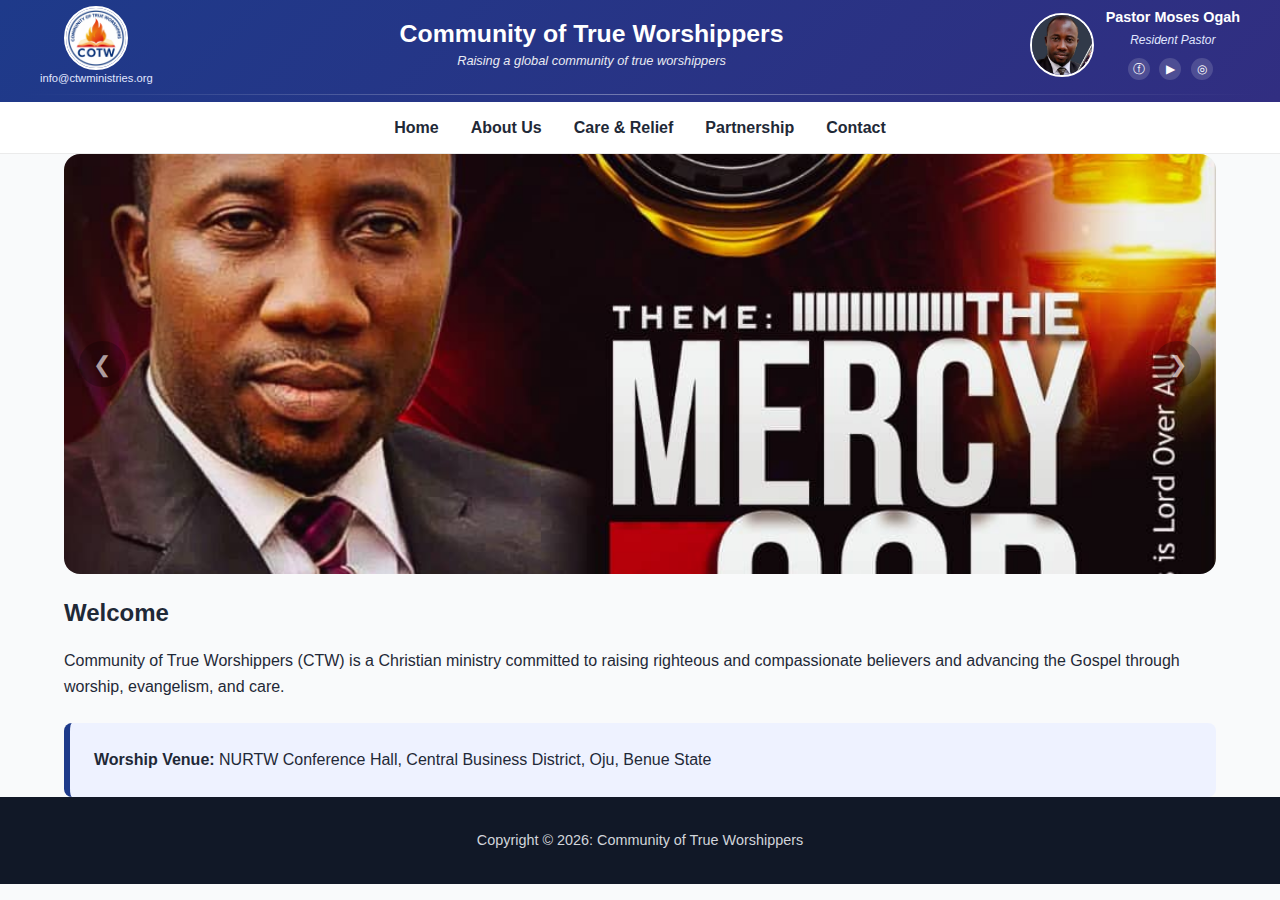
<file: index.html>
<!
/* =========================
   FILE: index.html
   ========================= */ -->

<!DOCTYPE html>
<html lang="en">
<head>
  <meta charset="UTF-8">
  <meta name="viewport" content="width=device-width, initial-scale=1.0">
  <title>Community of True Worshippers</title>
  <link rel="stylesheet" href="css/style.css">
  <script src="js/slider.js" defer></script>


</head>
<body>


<header class="site-header">
  <div class="header-inner">

    <!-- LEFT: Church Logo -->
    <div class="header-logo">
      <img src="images/logo.jpg" alt="Community of True Worshippers Logo">
      <a href="mailto:info@ctwministry.org" class="email">
        info@ctwministries.org
      </a>
    </div>

    <!-- CENTER: Church Name -->
    <div class="header-center">
      <h1>Community of True Worshippers</h1>
      <p>Raising a global community of true worshippers</p>
    </div>

    <!-- RIGHT: Pastor Profile -->
    <div class="header-pastor">
      <img src="images/pastor-placeholder.jpg" alt="Pastor Moses Ogah">

      <div class="pastor-info">
        <h3>Pastor Moses Ogah</h3>
        <span>Resident Pastor</span>

        <div class="social-icons">
          <a href="https://www.facebook.com/profile.php?id=100089446770099" aria-label="Facebook">ⓕ</a>
          <a href="#" aria-label="YouTube">▶</a>
          <a href="#" aria-label="Instagram">◎</a>
        </div>
      </div>
    </div>

  </div>

  <div class="header-divider"></div>
</header>



<nav class="main-nav">
  <ul>
    <li><a href="index.html">Home</a></li>
    <li><a href="about.html">About Us</a></li>
    <li><a href="care-relief.html">Care & Relief</a></li>
    <li><a href="partnership.html">Partnership</a></li>
    <li><a href="contact.html">Contact</a></li>
  </ul>
</nav>


<section>
  <div class="slider-container">
    <div class="slider" id="homeSlider">

      <div class="slide">
        <img src="images/slide1.jpg" loading="lazy" alt="No image">
        <div class="slide-caption">Sunday Worship Service</div>
      </div>

      <div class="slide">
        <img src="images/slide2.jpg" loading="lazy" alt="No image">
        <div class="slide-caption">Community Outreach</div>
      </div>

      <div class="slide">
        <div class="play-overlay" aria-label="Play video">▶</div>
        <video src="images/impact2.mp4" controls muted playsinline preload="none"></video>
        <div class="slide-caption">Prayer & Intercession</div>
      </div>


      <div class="slide">
        <img src="images/slide3.jpg" loading="lazy" alt="No image">
        <div class="slide-caption">An alter call during crusade</div>
      </div>

      <div class="slide">
        <img src="images/slide5.jpg" loading="lazy" alt="No image">
        <div class="slide-caption">Cross section during an outreach</div>
      </div>

    </div>

    <button class="slider-btn prev" onclick="moveSlide(-1)">❮</button>
    <button class="slider-btn next" onclick="moveSlide(1)">❯</button>
  </div>
</section>

<section>
  <h2>Welcome</h2>
  <p>
    Community of True Worshippers (CTW) is a Christian ministry committed to raising righteous and compassionate believers and advancing the Gospel through worship, evangelism, and care.
  </p>

  <div class="highlight">
    <strong>Worship Venue:</strong> NURTW Conference Hall, Central Business District, Oju, Benue State
  </div>
</section>

<footer>
  <!-- Footer text -->
  <div class="footer-text">
    Copyright © 2026: Community of True Worshippers
  </div>

  <!-- Social icons for mobile only -->
  <div class="social-icons-footer">
    <a href="https://www.facebook.com/profile.php?id=100089446770099" aria-label="Facebook">ⓕ</a>
    <a href="#" aria-label="YouTube">▶</a>
    <a href="#" aria-label="Instagram">◎</a>
  </div>
</footer>

</body>
</html>
</file>
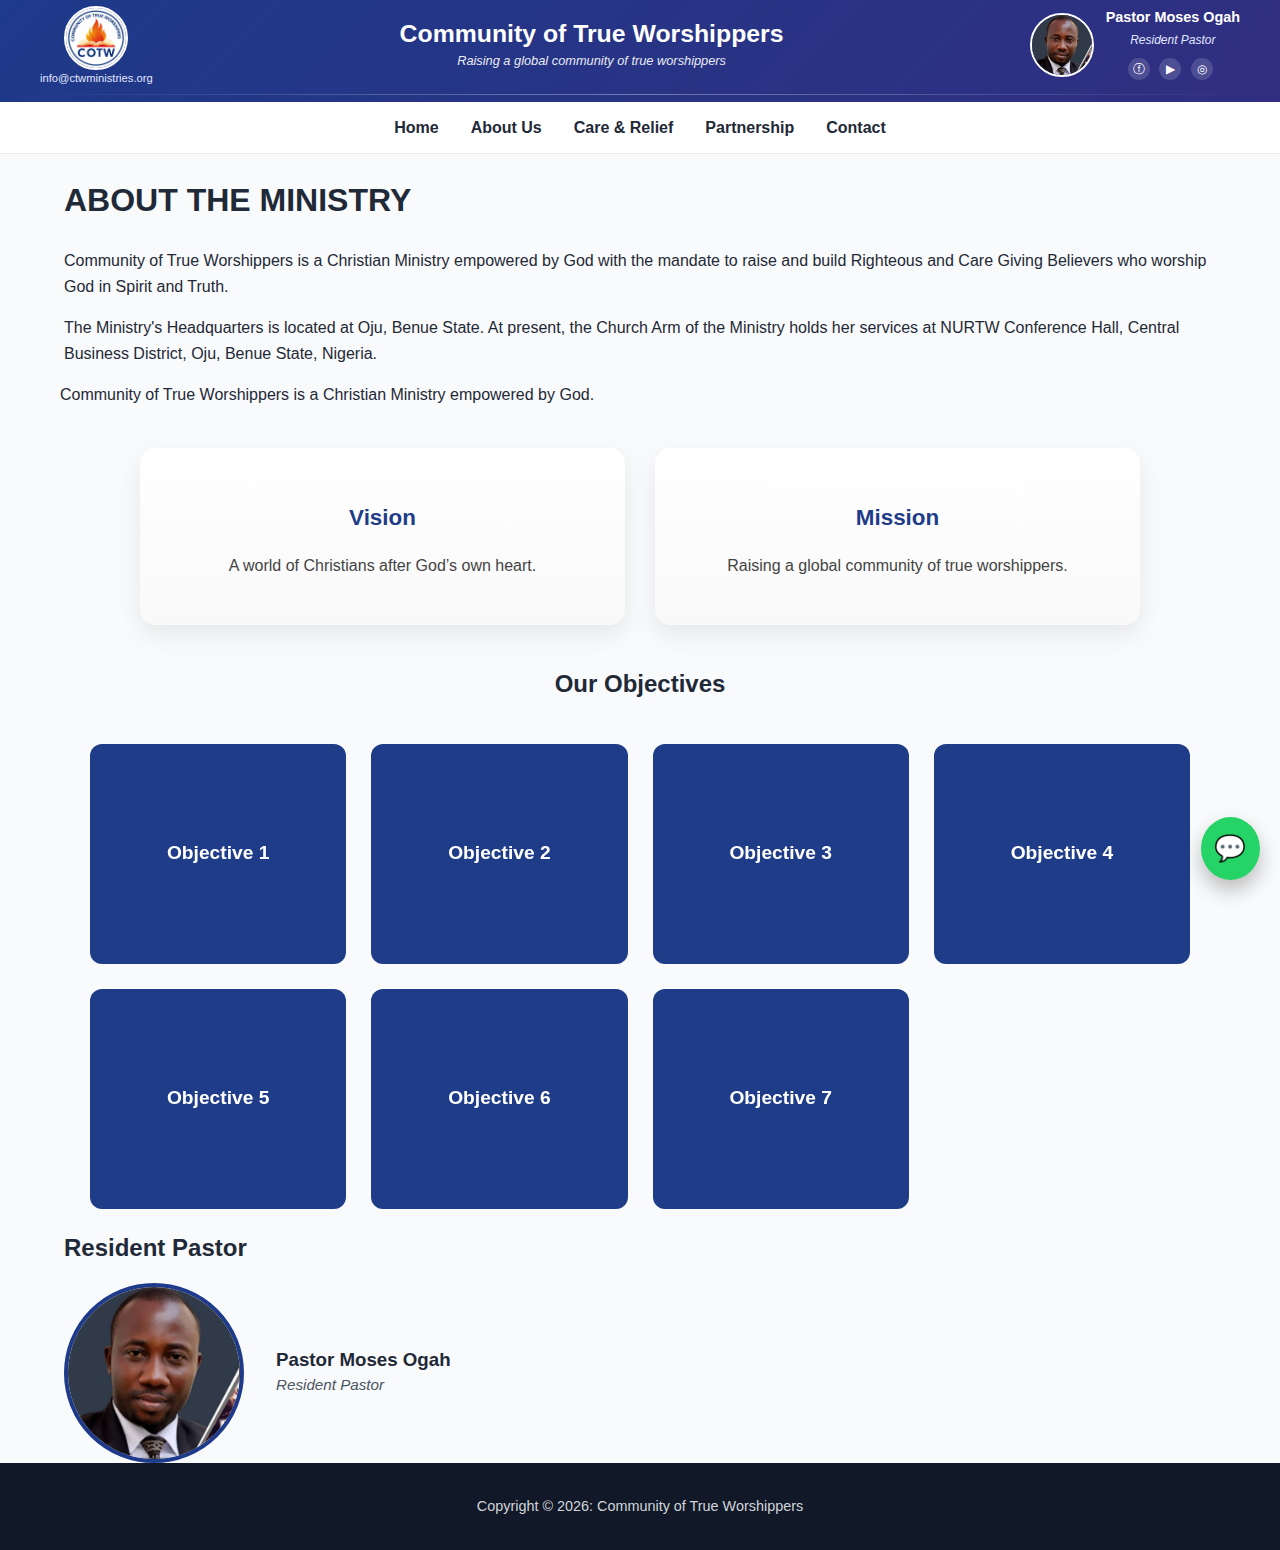
<file: about.html>
<!
/* =========================
   FILE: about.html
   ========================= */
-->

<!DOCTYPE html>
<html lang="en">
<head>
  <meta charset="UTF-8">
  <meta name="viewport" content="width=device-width, initial-scale=1.0">
  <title>Community of True Worshippers</title>
  <link rel="stylesheet" href="css/style.css">
  <script src="js/slider.js" defer></script>


</head>
<body>

<header class="site-header">
  <div class="header-inner">

    <!-- LEFT: Church Logo -->
    <div class="header-logo">
      <img src="images/logo.jpg" alt="Community of True Worshippers Logo">
      <a href="mailto:info@ctwministry.org" class="email">
        info@ctwministries.org
      </a>
    </div>

    <!-- CENTER: Church Name -->
    <div class="header-center">
      <h1>Community of True Worshippers</h1>
      <p>Raising a global community of true worshippers</p>
    </div>

    <!-- RIGHT: Pastor Profile -->
    <div class="header-pastor">
      <img src="images/pastor-placeholder.jpg" alt="Pastor Moses Ogah">

      <div class="pastor-info">
        <h3>Pastor Moses Ogah</h3>
        <span>Resident Pastor</span>

        <div class="social-icons">
          <a href="https://www.facebook.com/profile.php?id=100089446770099" aria-label="Facebook">ⓕ</a>
          <a href="#" aria-label="YouTube">▶</a>
          <a href="#" aria-label="Instagram">◎</a>
        </div>
      </div>
    </div>

  </div>

  <div class="header-divider"></div>
</header>




<nav class="main-nav">
  <ul>
    <li><a href="index.html">Home</a></li>
    <li><a href="about.html">About Us</a></li>
    <li><a href="care-relief.html">Care & Relief</a></li>
    <li><a href="partnership.html">Partnership</a></li>
    <li><a href="contact.html">Contact</a></li>
  </ul>
</nav>


<section class="page-intro">
  <h1>ABOUT THE MINISTRY</h1>

  <p>
    Community of True Worshippers is a Christian Ministry empowered by God with the mandate
    to raise and build Righteous and Care Giving Believers who worship God in Spirit and Truth.
  </p>

  <p>
    The Ministry's Headquarters is located at Oju, Benue State. At present, the Church Arm of
    the Ministry holds her services at NURTW Conference Hall, Central Business District, Oju,
    Benue State, Nigeria.
  </p>
</section>

  <!-- Main content -->
  <section class="main-content">
    <p>
      Community of True Worshippers is a Christian Ministry empowered by God.
    </p>

    <div class="card-grid">
      <div class="card">
        <h3>Vision</h3>
        <p>A world of Christians after God’s own heart.</p>
      </div>
      <div class="card">
        <h3>Mission</h3>
        <p>Raising a global community of true worshippers.</p>
      </div>
    </div>
  </section>

<section class="objectives-section">
  <h2>Our Objectives</h2>

  <div class="flip-card-grid">

    <div class="flip-card">
      <div class="flip-card-inner">
        <div class="flip-card-front">
          <h3>Objective 1</h3>
        </div>
        <div class="flip-card-back">
          <p>Raising a community of true worshippers of God's design and delight.</p>
        </div>
      </div>
    </div>

    <div class="flip-card">
      <div class="flip-card-inner">
        <div class="flip-card-front">
          <h3>Objective 2</h3>
        </div>
        <div class="flip-card-back">
          <p>Giving attention to consistent and regular praying for the establishment and advancement of the government and kingdom of God.</p>
        </div>
      </div>
    </div>

    <div class="flip-card">
      <div class="flip-card-inner">
        <div class="flip-card-front">
          <h3>Objective 3</h3>
        </div>
        <div class="flip-card-back">
          <p>Building a body of believers via the instrument of undiluted teaching and preaching of God's word.</p>
        </div>
      </div>
    </div>

    <div class="flip-card">
      <div class="flip-card-inner">
        <div class="flip-card-front">
          <h3>Objective 4</h3>
        </div>
        <div class="flip-card-back">
          <p>Engaging in passionate evangelism aimed at rescuing the lost souls into the kingdom of God.</p>
        </div>
      </div>
    </div>

    <div class="flip-card">
      <div class="flip-card-inner">
        <div class="flip-card-front">
          <h3>Objective 5</h3>
        </div>
        <div class="flip-card-back">
          <p>Engaging in sacrificial and voracious giving aimed at meeting needs of believers in the body of Christ.</p>
        </div>
      </div>
    </div>

    <div class="flip-card">
      <div class="flip-card-inner">
        <div class="flip-card-front">
          <h3>Objective 6</h3>
        </div>
        <div class="flip-card-back">
          <p>Burning incense of worship and praise to God in spirit-led songs.</p>
        </div>
      </div>
    </div>

    <div class="flip-card">
      <div class="flip-card-inner">
        <div class="flip-card-front">
          <h3>Objective 7</h3>
        </div>
        <div class="flip-card-back">
          <p>Loving and showing love to all as Jesus Christ loves the Church.</p>
        </div>
      </div>
    </div>

  </div>
</section>


  <section>
    <h2>Resident Pastor</h2>
    <div class="profile">
      <img src="images/pastor-placeholder.jpg">
      <div>
        <h3>Pastor Moses Ogah</h3>
        <p>Resident Pastor</p>
      </div>
    </div>
  </section>

<footer>
  <!-- Footer text -->
  <div class="footer-text">
    Copyright © 2026: Community of True Worshippers
  </div>

  <!-- Social icons for mobile only -->
  <div class="social-icons-footer">
    <a href="https://www.facebook.com/profile.php?id=100089446770099" aria-label="Facebook">ⓕ</a>
    <a href="#" aria-label="YouTube">▶</a>
    <a href="#" aria-label="Instagram">◎</a>
  </div>
</footer>

<!-- WhatsApp floating button -->
<a href="https://wa.me/2347066908081" class="whatsapp-float">💬</a>

  <script>
    fetch('header.html')
      .then(response => response.text())
      .then(data => {
        document.getElementById('site-header').innerHTML = data;
      });
  </script>

</body>
</html>
</file>
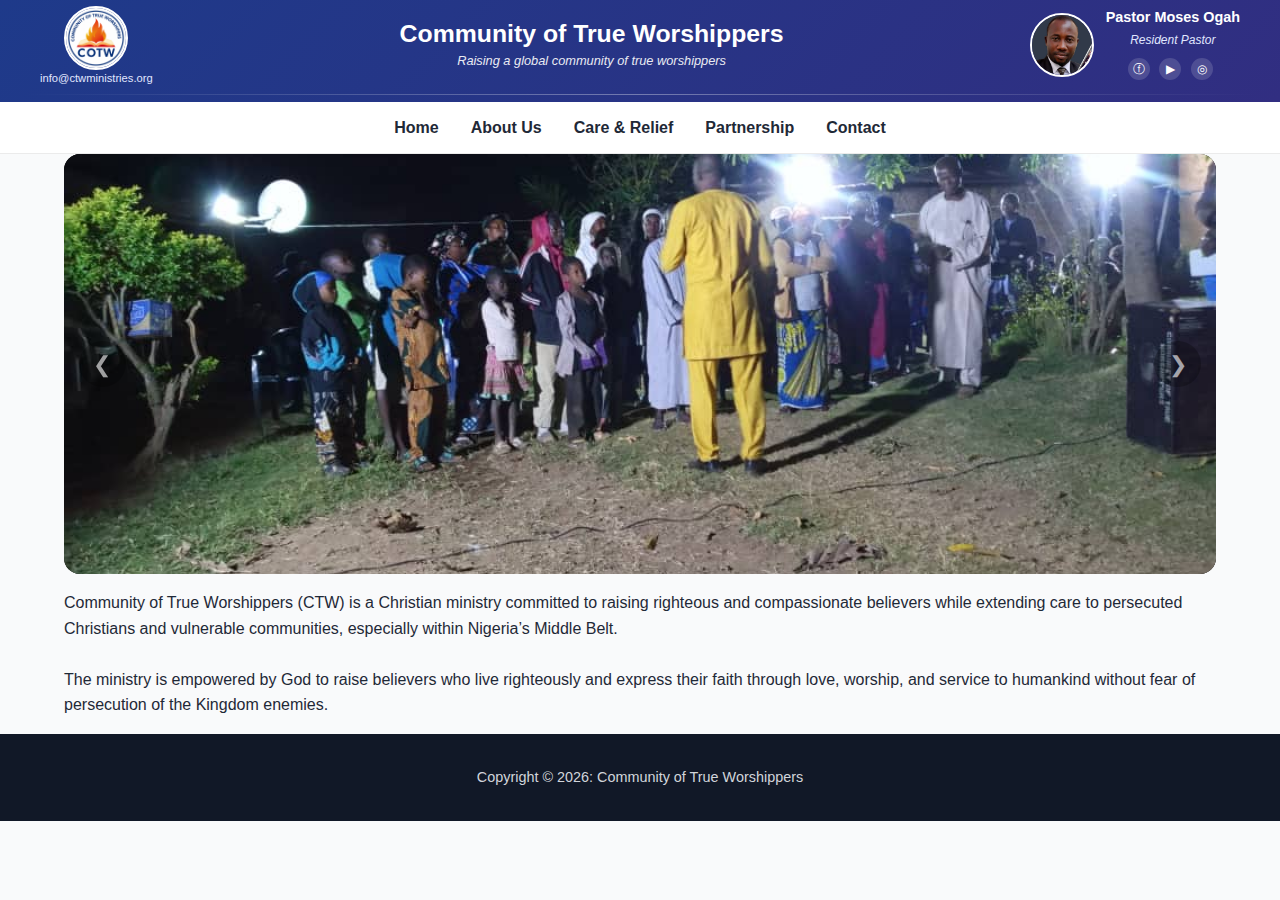
<file: care-relief.html>
<!
/* =========================
   FILE: care-relief.html
   ========================= */ -->

<!DOCTYPE html>
<html lang="en">
<head>
  <meta charset="UTF-8">
  <meta name="viewport" content="width=device-width, initial-scale=1.0">
  <title>Care & Relief | CTW</title>
  <link rel="stylesheet" href="css/style.css">
    <script src="js/slider.js" defer></script>

</head>
<body>


<header class="site-header">
  <div class="header-inner">

    <!-- LEFT: Church Logo -->
    <div class="header-logo">
      <img src="images/logo.jpg" alt="Community of True Worshippers Logo">
      <a href="mailto:info@ctwministry.org" class="email">
        info@ctwministries.org
      </a>
    </div>

    <!-- CENTER: Church Name -->
    <div class="header-center">
      <h1>Community of True Worshippers</h1>
      <p>Raising a global community of true worshippers</p>
    </div>

    <!-- RIGHT: Pastor Profile -->
    <div class="header-pastor">
      <img src="images/pastor-placeholder.jpg" alt="Pastor Moses Ogah">

      <div class="pastor-info">
        <h3>Pastor Moses Ogah</h3>
        <span>Resident Pastor</span>

        <div class="social-icons">
          <a href="https://www.facebook.com/profile.php?id=100089446770099" aria-label="Facebook">ⓕ</a>
          <a href="#" aria-label="YouTube">▶</a>
          <a href="#" aria-label="Instagram">◎</a>
        </div>
      </div>
    </div>

  </div>

  <div class="header-divider"></div>
</header>




<nav class="main-nav">
  <ul>
    <li><a href="index.html">Home</a></li>
    <li><a href="about.html">About Us</a></li>
    <li><a href="care-relief.html">Care & Relief</a></li>
    <li><a href="partnership.html">Partnership</a></li>
    <li><a href="contact.html">Contact</a></li>
  </ul>
</nav>


<section>
  <div class="slider-container">
    <div class="slider" id="impactSlider">

      <div class="slide">
        <img src="images/impact1.jpg" loading="lazy" alt="No image">
        <div class="slide-caption">IDP Support & Relief Distribution</div>
      </div>

      <div class="slide">
        <div class="play-overlay" aria-label="Play video">▶</div>
        <video src="images/impact2.mp4" controls muted playsinline preload="none"></video>
        <div class="slide-caption">Community Outreach Program</div>
      </div>

      <div class="slide">
        <img src="images/impact3.jpg" loading="lazy" alt="No image">
        <div class="slide-caption">Support for Persecuted Christians</div>
      </div>

    </div>

    <button class="slider-btn prev" onclick="moveImpact(-1)">❮</button>
    <button class="slider-btn next" onclick="moveImpact(1)">❯</button>
  </div>
</section>

<section>
  <p>
    Community of True Worshippers (CTW) is a Christian ministry committed to raising righteous and compassionate believers while extending care to persecuted Christians and vulnerable communities, especially within Nigeria’s Middle Belt.<br><br>
    The ministry is empowered by God to raise believers who live righteously and express their faith through love, worship, and service to humankind without fear of persecution of the Kingdom enemies.
  </p>
</section>

<footer>
  <!-- Footer text -->
  <div class="footer-text">
    Copyright © 2026: Community of True Worshippers
  </div>

  <!-- Social icons for mobile only -->
  <div class="social-icons-footer">
    <a href="https://www.facebook.com/profile.php?id=100089446770099" aria-label="Facebook">ⓕ</a>
    <a href="#" aria-label="YouTube">▶</a>
    <a href="#" aria-label="Instagram">◎</a>
  </div>
</footer>

</body>
</html>
</file>
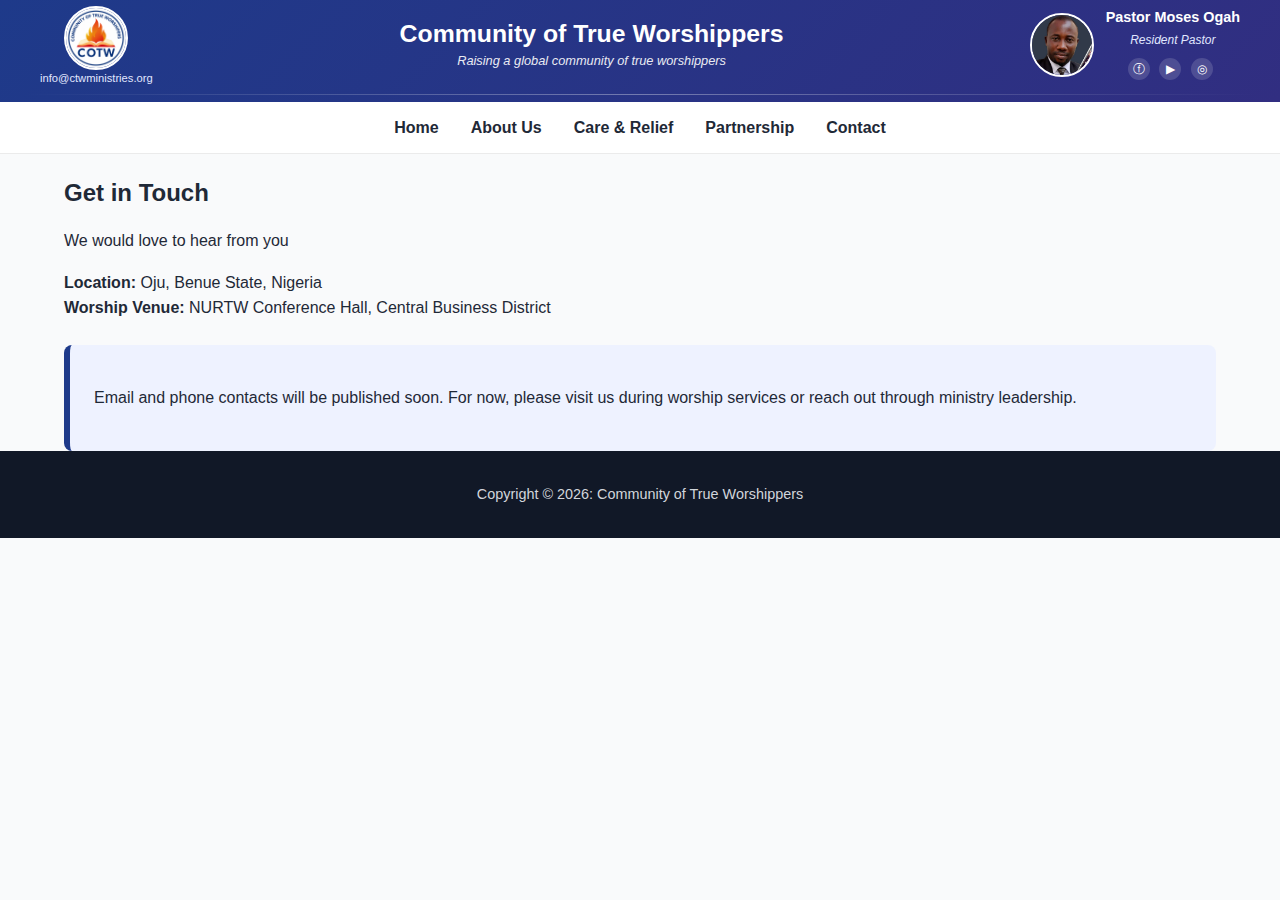
<file: contact.html>
<!--
=========================
FILE: contact.html
=========================
-->


<!DOCTYPE html>
<html lang="en">
<head>
  <meta charset="UTF-8" />
  <meta name="viewport" content="width=device-width, initial-scale=1.0" />
  <title>Contact Us | CTW</title>
  <link rel="stylesheet" href="css/style.css" />
  <script src="js/slider.js" defer></script>


</head>
<body>

<header class="site-header">
  <div class="header-inner">

    <!-- LEFT: Church Logo -->
    <div class="header-logo">
      <img src="images/logo.jpg" alt="Community of True Worshippers Logo">
      <a href="mailto:info@ctwministry.org" class="email">
        info@ctwministries.org
      </a>
    </div>

    <!-- CENTER: Church Name -->
    <div class="header-center">
      <h1>Community of True Worshippers</h1>
      <p>Raising a global community of true worshippers</p>
    </div>

    <!-- RIGHT: Pastor Profile -->
    <div class="header-pastor">
      <img src="images/pastor-placeholder.jpg" alt="Pastor Moses Ogah">

      <div class="pastor-info">
        <h3>Pastor Moses Ogah</h3>
        <span>Resident Pastor</span>

        <div class="social-icons">
          <a href="https://www.facebook.com/profile.php?id=100089446770099" aria-label="Facebook">ⓕ</a>
          <a href="#" aria-label="YouTube">▶</a>
          <a href="#" aria-label="Instagram">◎</a>
        </div>
      </div>
    </div>

  </div>

  <div class="header-divider"></div>
</header>



<nav class="main-nav">
  <ul>
    <li><a href="index.html">Home</a></li>
    <li><a href="about.html">About Us</a></li>
    <li><a href="care-relief.html">Care & Relief</a></li>
    <li><a href="partnership.html">Partnership</a></li>
    <li><a href="contact.html">Contact</a></li>
  </ul>
</nav>


<section>
  <h2>Get in Touch</h2>
  <p>We would love to hear from you</p>
  <p>
    <strong>Location:</strong> Oju, Benue State, Nigeria <br />
    <strong>Worship Venue:</strong> NURTW Conference Hall, Central Business District
  </p>

  <div class="highlight">
    <p>
      Email and phone contacts will be published soon. For now, please visit us during worship services or reach out through ministry leadership.
    </p>
  </div>
</section>

<footer>
  <!-- Footer text -->
  <div class="footer-text">
    Copyright © 2026: Community of True Worshippers
  </div>

  <!-- Social icons for mobile only -->
  <div class="social-icons-footer">
    <a href="https://www.facebook.com/profile.php?id=100089446770099" aria-label="Facebook">ⓕ</a>
    <a href="#" aria-label="YouTube">▶</a>
    <a href="#" aria-label="Instagram">◎</a>
  </div>
</footer>

</body>
</html>
</file>
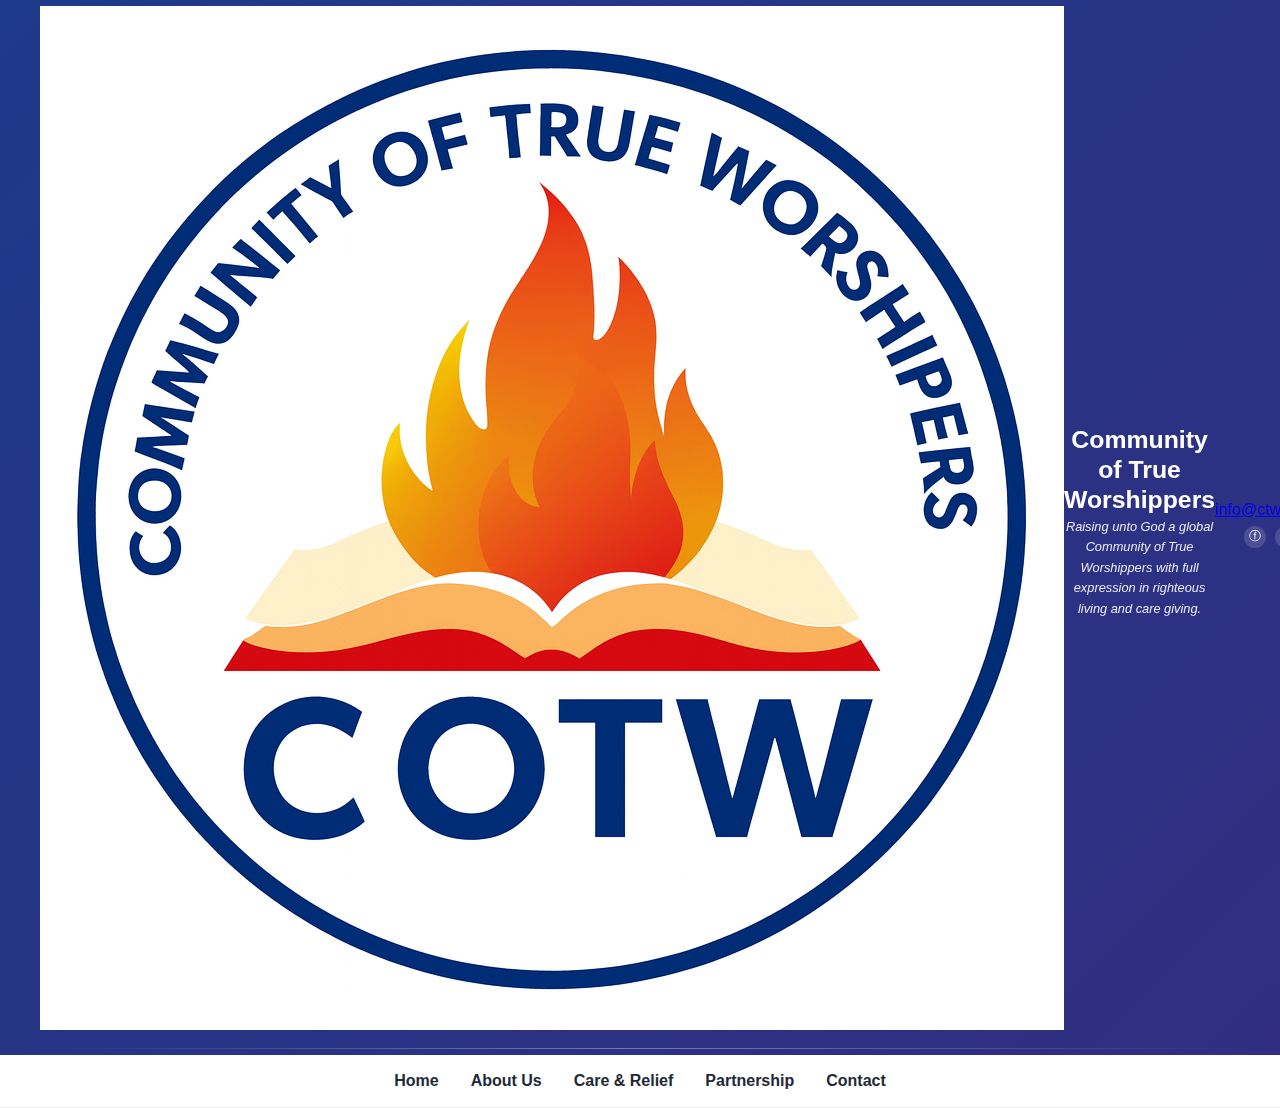
<file: header.html>
<!DOCTYPE html>
<html lang="en">
<head>
  <meta charset="UTF-8">
  <meta name="viewport" content="width=device-width, initial-scale=1.0">
  <title>Community of True Worshippers</title>
  <link rel="stylesheet" href="css/style.css">
  <script src="js/slider.js" defer></script>



</head>

<body>

<!-- Header and Navigation -->
<div id="site-header">

<header class="site-header">
  <div class="header-inner">

    <!-- Logo (Left) -->
    <div class="header-logo-profile">
      <img src="images/logo.jpg" alt="Community of True Worshippers Logo">
    </div>

    <!-- Center: Name + Mission -->
    <div class="header-center">
      <h1>Community of True Worshippers</h1>
      <p>
        Raising unto God a global Community of True Worshippers with full expression
        in righteous living and care giving.
      </p>
    </div>

    <!-- Right: Email + Socials -->
    <div class="header-contact">
      <a href="mailto:info@ctwministry.org" class="email">
        info@ctwministry.org
      </a>

      <div class="social-icons">
        <a href="#" aria-label="Facebook">ⓕ</a>
        <a href="#" aria-label="YouTube">▶</a>
        <a href="#" aria-label="Instagram">◎</a>
      </div>
    </div>

  </div>

  <!-- Subtle divider -->
  <div class="header-divider"></div>
</header>


<nav class="main-nav">
  <ul>
    <li><a href="index.html">Home</a></li>
    <li><a href="about.html">About Us</a></li>
    <li><a href="care-relief.html">Care & Relief</a></li>
    <li><a href="partnership.html">Partnership</a></li>
    <li><a href="contact.html">Contact</a></li>
  </ul>
</nav>

</body>
</html>
</file>
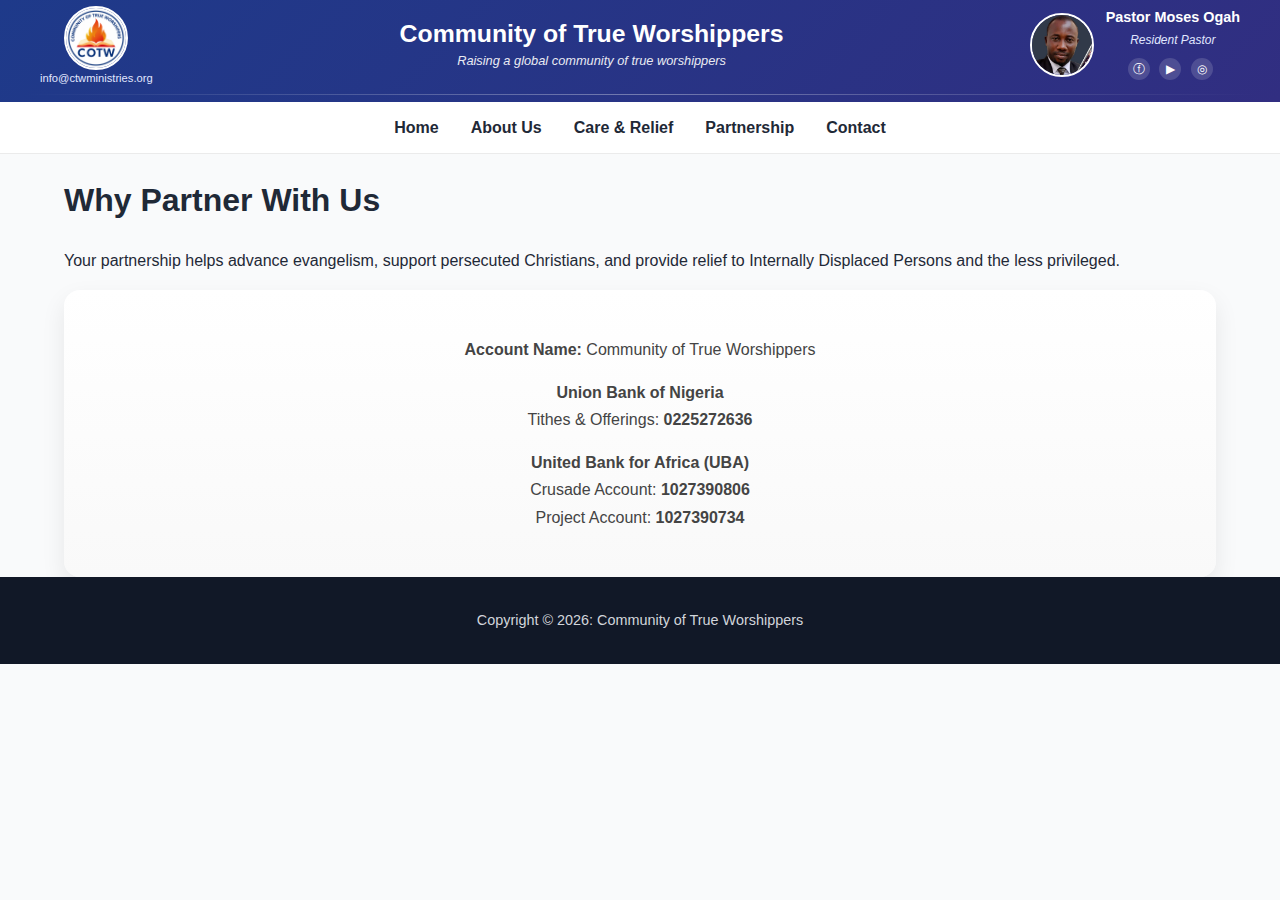
<file: partnership.html>
<! =========================
   FILE: partnership.html
   ========================= */ -->

<!DOCTYPE html>
<html lang="en">
<head>
  <meta charset="UTF-8">
  <meta name="viewport" content="width=device-width, initial-scale=1.0">
  <title>Community of True Worshippers</title>
  <link rel="stylesheet" href="css/style.css">
  <script src="js/slider.js" defer></script>


</head>
<body>


<header class="site-header">
  <div class="header-inner">

    <!-- LEFT: Church Logo -->
    <div class="header-logo">
      <img src="images/logo.jpg" alt="Community of True Worshippers Logo">
      <a href="mailto:info@ctwministry.org" class="email">
        info@ctwministries.org
      </a>
    </div>

    <!-- CENTER: Church Name -->
    <div class="header-center">
      <h1>Community of True Worshippers</h1>
      <p>Raising a global community of true worshippers</p>
    </div>

    <!-- RIGHT: Pastor Profile -->
    <div class="header-pastor">
      <img src="images/pastor-placeholder.jpg" alt="Pastor Moses Ogah">


      <div class="pastor-info">
        <h3>Pastor Moses Ogah</h3>
        <span>Resident Pastor</span>

        <div class="social-icons">
          <a href="https://www.facebook.com/profile.php?id=100089446770099" aria-label="Facebook">ⓕ</a>
          <a href="#" aria-label="YouTube">▶</a>
          <a href="#" aria-label="Instagram">◎</a>
        </div>
      </div>
    </div>

  </div>

  <div class="header-divider"></div>
</header>




<nav class="main-nav">
  <ul>
    <li><a href="index.html">Home</a></li>
    <li><a href="about.html">About Us</a></li>
    <li><a href="care-relief.html">Care & Relief</a></li>
    <li><a href="partnership.html">Partnership</a></li>
    <li><a href="contact.html">Contact</a></li>
  </ul>
</nav>


<section class="page-intro">
  <h1>Why Partner With Us</h1>
  <p>
    Your partnership helps advance evangelism, support persecuted Christians, and provide relief to Internally Displaced Persons and the less privileged.
  </p>

  <div class="card">
    <p><strong>Account Name:</strong> Community of True Worshippers</p>
    <p><strong>Union Bank of Nigeria</strong><br />Tithes & Offerings: <strong>0225272636</strong></p>
    <p><strong>United Bank for Africa (UBA)</strong><br />Crusade Account: <strong>1027390806</strong><br />Project Account: <strong>1027390734</strong></p>
  </div>
</section>

<footer>
  <!-- Footer text -->
  <div class="footer-text">
    Copyright © 2026: Community of True Worshippers
  </div>

  <!-- Social icons for mobile only -->
  <div class="social-icons-footer">
    <a href="https://www.facebook.com/profile.php?id=100089446770099" aria-label="Facebook">ⓕ</a>
    <a href="#" aria-label="YouTube">▶</a>
    <a href="#" aria-label="Instagram">◎</a>
  </div>
</footer>

</body>
</html>
</file>
<file: css/style.css>
/* ===============================
   STICKY GLOBAL HEADER
================================ */

.site-header {
  position: sticky;
  top: 0;
  z-index: 999;
  background: linear-gradient(135deg, #1e3a8a, #312e81);
  padding: 0.4rem 1.5rem;
}

/* Header layout */
.header-inner {
  max-width: 1200px;
  margin: auto;
  display: grid;
  grid-template-columns: auto 1fr auto;
  align-items: center;
}

/* LEFT: Logo */
.header-logo img {
  width: 64px;
  height: 64px;
  border-radius: 50%;
  object-fit: cover;
  border: 2px solid #ffffff;
}

/* CENTER */
.header-center {
  text-align: center;
  color: #ffffff;
}

.header-center h1 {
  margin: 0;
  font-size: 1.55rem;
  font-weight: 800;
  line-height: 1.2;
}

.header-center p {
  margin: 0.15rem 0 0;
  font-size: 0.8rem;
  font-style: italic;
  opacity: 0.9;
}

/* RIGHT: Pastor */
.header-pastor {
  display: flex;
  align-items: center;
  gap: 0.7rem;
  color: #ffffff;
}

/* Pastor image SAME SIZE as logo */
.header-pastor img {
  width: 64px;
  height: 64px;
  border-radius: 50%;
  object-fit: cover;
  border: 2px solid #ffffff;
}

/* Pastor text */
.pastor-info h3 {
  margin: 0;
  font-size: 0.9rem;
  line-height: 1.1;
}

.pastor-info span {
  font-size: 0.75rem;
  font-style: italic;
  color: #e0e7ff;
}

/* Social icons inline */
.pastor-info .social-icons {
  margin-top: 0.2rem;
}

.social-icons a {
  display: inline-flex;
  align-items: center;
  justify-content: center;
  width: 22px;
  height: 22px;
  margin-right: 0.3rem;
  border-radius: 50%;
  background: rgba(255,255,255,0.15);
  color: #ffffff;
  font-size: 0.75rem;
  text-decoration: none;
  transition: background 0.25s ease, transform 0.25s ease;
}

.social-icons a:hover {
  background: rgba(255,255,255,0.3);
  transform: translateY(-2px);
}

/* Divider */
.header-divider {
  height: 1.5px;
  background: linear-gradient(
    to right,
    transparent,
    rgba(255,255,255,0.35),
    transparent
  );
  margin-top: 0.6rem;
}


/* Social icons in footer */
  .social-icons-footer {
  display: none;             /* hidden by default (desktop) */
  gap: 0.5rem;
  margin-top: 1rem;
  justify-content: center;
  align-items: center;
  font-size: 1.2rem;         /* optional: bigger icons */
}


/* ===============================
   RESPONSIVE
================================ */


/*Email css*/

@media (max-width: 768px) {
  .header-inner {
    grid-template-columns: 1fr;
    gap: 0.6rem;
  }

  .header-pastor {
    display: none;
  }

  .social-icons-footer {
    display: flex;
  }

}


/* Logo + email stacked tightly */
.header-logo {
  display: flex;
  flex-direction: column;
  align-items: center;
  line-height: 1.1;
}

/* Email under logo */
.header-logo .email {
  margin-top: 0.1rem;   /* very close to the logo */
  font-size: 0.7rem;
  color: #e0e7ff;
  text-decoration: none;
}

.header-logo .email:hover {
  text-decoration: underline;
}




/* ===============================
   STICKY NAV BAR
================================ */

.main-nav {
  position: sticky;
  top: 80px; /* same height as header */
  z-index: 998;
  background: #ffffff;
  border-bottom: 1px solid rgba(0,0,0,0.08);
}

/* Center menu items */
.main-nav ul {
  list-style: none;
  display: flex;
  justify-content: center;
  align-items: center;
  gap: 2rem;
  margin: 0;
  padding: 0.8rem 1rem;
}

/* Links */
.main-nav a {
  text-decoration: none;
  font-weight: 600;
  color: #1f2937;
  position: relative;
  padding: 0.3rem 0;
  transition: color 0.3s ease;
}

/* Hover effect */
.main-nav a:hover {
  color: #1e3a8a;
}

/* Subtle underline animation */
.main-nav a::after {
  content: "";
  position: absolute;
  left: 0;
  bottom: -4px;
  width: 0%;
  height: 2px;
  background-color: #1e3a8a;
  transition: width 0.3s ease;
}

.main-nav a:hover::after {
  width: 100%;
}


/* ===============================
   GLOBAL STYLES
================================ */


* {
  box-sizing: border-box;
}

body {
  margin: 0;
  font-family: 'Segoe UI', Roboto, Arial, sans-serif;
  line-height: 1.6;
  background-color: #f9fafb;
  color: #1f2937;
}

header {
  background: linear-gradient(135deg, #1e3a8a, #312e81);
  color: #fff;
  padding: 3rem 1.5rem;
  text-align: center;
}

nav {
  background-color: #fff;
  border-bottom: 1px solid #e5e7eb;
}

nav ul {
  list-style: none;
  display: flex;
  justify-content: center;
  gap: 1.5rem;
  padding: 0.75rem;
  margin: 0;
  flex-wrap: wrap;
}

nav a {
  text-decoration: none;
  color: #1e3a8a;
  font-weight: 600;
}

section {
  max-width: 1200px;
  margin: auto;
  padding: 0rem 1.5rem;
}

h2 { margin-bottom: 1rem; }

.card { background: #fff; padding: 1.5rem; border-radius: 12px; box-shadow: 0 10px 20px rgba(0,0,0,0.06); }
.card-grid { display: grid; grid-template-columns: repeat(auto-fit, minmax(260px,1fr)); gap: 1.5rem; }
.highlight { background-color: #eef2ff; padding: 1.5rem; border-left: 6px solid #1e3a8a; border-radius: 8px; margin-top: 1.5rem; }
footer { background-color: #111827; color: #d1d5db; text-align: center; padding: 2rem 1.5rem; font-size: 0.9rem; }

.profile { display: flex; gap: 2rem; align-items: center; flex-wrap: wrap; }
.profile img { width: 180px; height: 180px; border-radius: 50%; object-fit: cover; border: 4px solid #1e3a8a; }

.profile h3 {
  margin: 0;
  line-height: 1.2;
}

.profile p {
  margin: 0.15rem 0 0;
  font-style: italic;
  font-size: 0.95rem;
  color: #4b5563;
}


/* ===============================
   SLIDER STYLES (IMAGES + VIDEOS)
================================ */
.slider-container { position: relative; max-width: 100%; margin: auto; overflow: hidden; border-radius: 16px; }
.slider { display: flex; transition: transform 0.6s ease-in-out; }
.slide { min-width: 100%; height: 420px; position: relative; background: #000; }
.slide img, .slide video { width: 100%; height: 100%; object-fit: cover; }

/* Overlay caption */
.slide-caption { position: absolute; inset: 0; display: flex; align-items: flex-end; padding: 1.5rem; background: rgba(0,0,0,0.55); color: #fff; font-size: 1.1rem; opacity: 0; pointer-events: none; transition: opacity 0.4s ease; }
.slide:hover .slide-caption { opacity: 1; }

/* Prev / Next buttons */
.slider-btn { position: absolute; top: 50%; transform: translateY(-50%); background: rgba(0,0,0,0.4); color: #fff; border: none; padding: 0.6rem 0.9rem; font-size: 1.4rem; cursor: pointer; border-radius: 50%; opacity: 0.6; }
.slider-btn:hover { opacity: 1; }
.prev { left: 15px; }
.next { right: 15px; }

/* ===============================
   WHATSAPP FLOAT
================================ */
.whatsapp-float { position: fixed; bottom: 20px; right: 20px; background-color: #25D366; color: #fff; font-size: 1.6rem; padding: 0.7rem 0.85rem; border-radius: 50%; text-decoration: none; box-shadow: 0 10px 20px rgba(0,0,0,0.25); z-index: 1000; }

/* Smooth pause visual cue */
.slider-container:hover .slider-btn {
  opacity: 1;
}

.slide-caption {
  pointer-events: none; /* So video can receive clicks */
}

/* Vision and Mission section */
.main-content {
  padding-top: 0px;
  padding-left: 20px;
  padding-right: 20px;
}

/* Card grid */
.card-grid {
  display: grid;
  grid-template-columns: repeat(auto-fit, minmax(280px, 1fr));
  gap: 30px;
  max-width: 1000px;
  margin: 40px auto;
}

/* Individual card */
.card {
  background: linear-gradient(180deg, #ffffff, #f9f9f9);
  padding: 30px 25px;
  border-radius: 16px;
  box-shadow: 0 10px 25px rgba(0,0,0,0.08);
  transition: transform 0.3s ease, box-shadow 0.3s ease;
  text-align: center;
}

/* Hover effect (subtle, respectful) */
.card:hover {
  transform: translateY(-6px);
  box-shadow: 0 16px 35px rgba(0,0,0,0.12);
}

/* Card heading */
.card h3 {
  font-size: 1.4rem;
  margin-bottom: 15px;
  color: #1f3c88; /* match your header/nav tone */
}

/* Card text */
.card p {
  font-size: 1rem;
  line-height: 1.7;
  color: #444;
}




/* ===============================
   PLAY ICON OVERLAY
================================ */

/* Play overlay */
.play-overlay {
  position: absolute;
  inset: 0;
  display: flex;
  align-items: center;
  justify-content: center;
  font-size: 4.5rem;
  color: #fff;
  background: rgba(0,0,0,0.35);
  opacity: 0;
  pointer-events: none;
  z-index: 10;
  transition: opacity 0.3s ease;
}

/* Show overlay only when hovering AND video not playing */
.slide:hover:not([data-playing="true"]) .play-overlay {
  opacity: 1;
  pointer-events: auto;
}

/* Pulse ring */
.play-overlay::after {
  content: "";
  position: absolute;
  width: 90px;
  height: 90px;
  border-radius: 50%;
  border: 2px solid rgba(255,255,255,0.7);
  animation: pulse 1.8s infinite;
}

@keyframes pulse {
  0% { transform: scale(0.8); opacity: 1; }
  100% { transform: scale(1.4); opacity: 0; }
}

/* ===============================

Flip Animation & Layout

================================ */
.objectives-section {
  padding: 0px 20px;
  text-align: center;
}

.objectives-section h2 {
  margin-bottom: 40px;
}

.flip-card-grid {
  display: grid;
  grid-template-columns: repeat(auto-fit, minmax(220px, 1fr));
  gap: 25px;
  max-width: 1100px;
  margin: 0 auto;
}

.flip-card {
  perspective: 1000px;
}

.flip-card-inner {
  position: relative;
  width: 100%;
  height: 220px;
  transition: transform 0.8s;
  transform-style: preserve-3d;
}

.flip-card:hover .flip-card-inner {
  transform: rotateY(180deg);
}

.flip-card-front,
.flip-card-back {
  position: absolute;
  width: 100%;
  height: 100%;
  backface-visibility: hidden;
  border-radius: 12px;
  display: flex;
  align-items: center;
  justify-content: center;
  padding: 20px;
}

.flip-card-front {
  background: #1f3c88;
  color: #fff;
}

.flip-card-front h3 {
  font-size: 1.2rem;
}

.flip-card-back {
  background: #ffffff;
  color: #333;
  transform: rotateY(180deg);
  box-shadow: 0 6px 15px rgba(0,0,0,0.15);
  line-height: 1.6;
}
</file>
